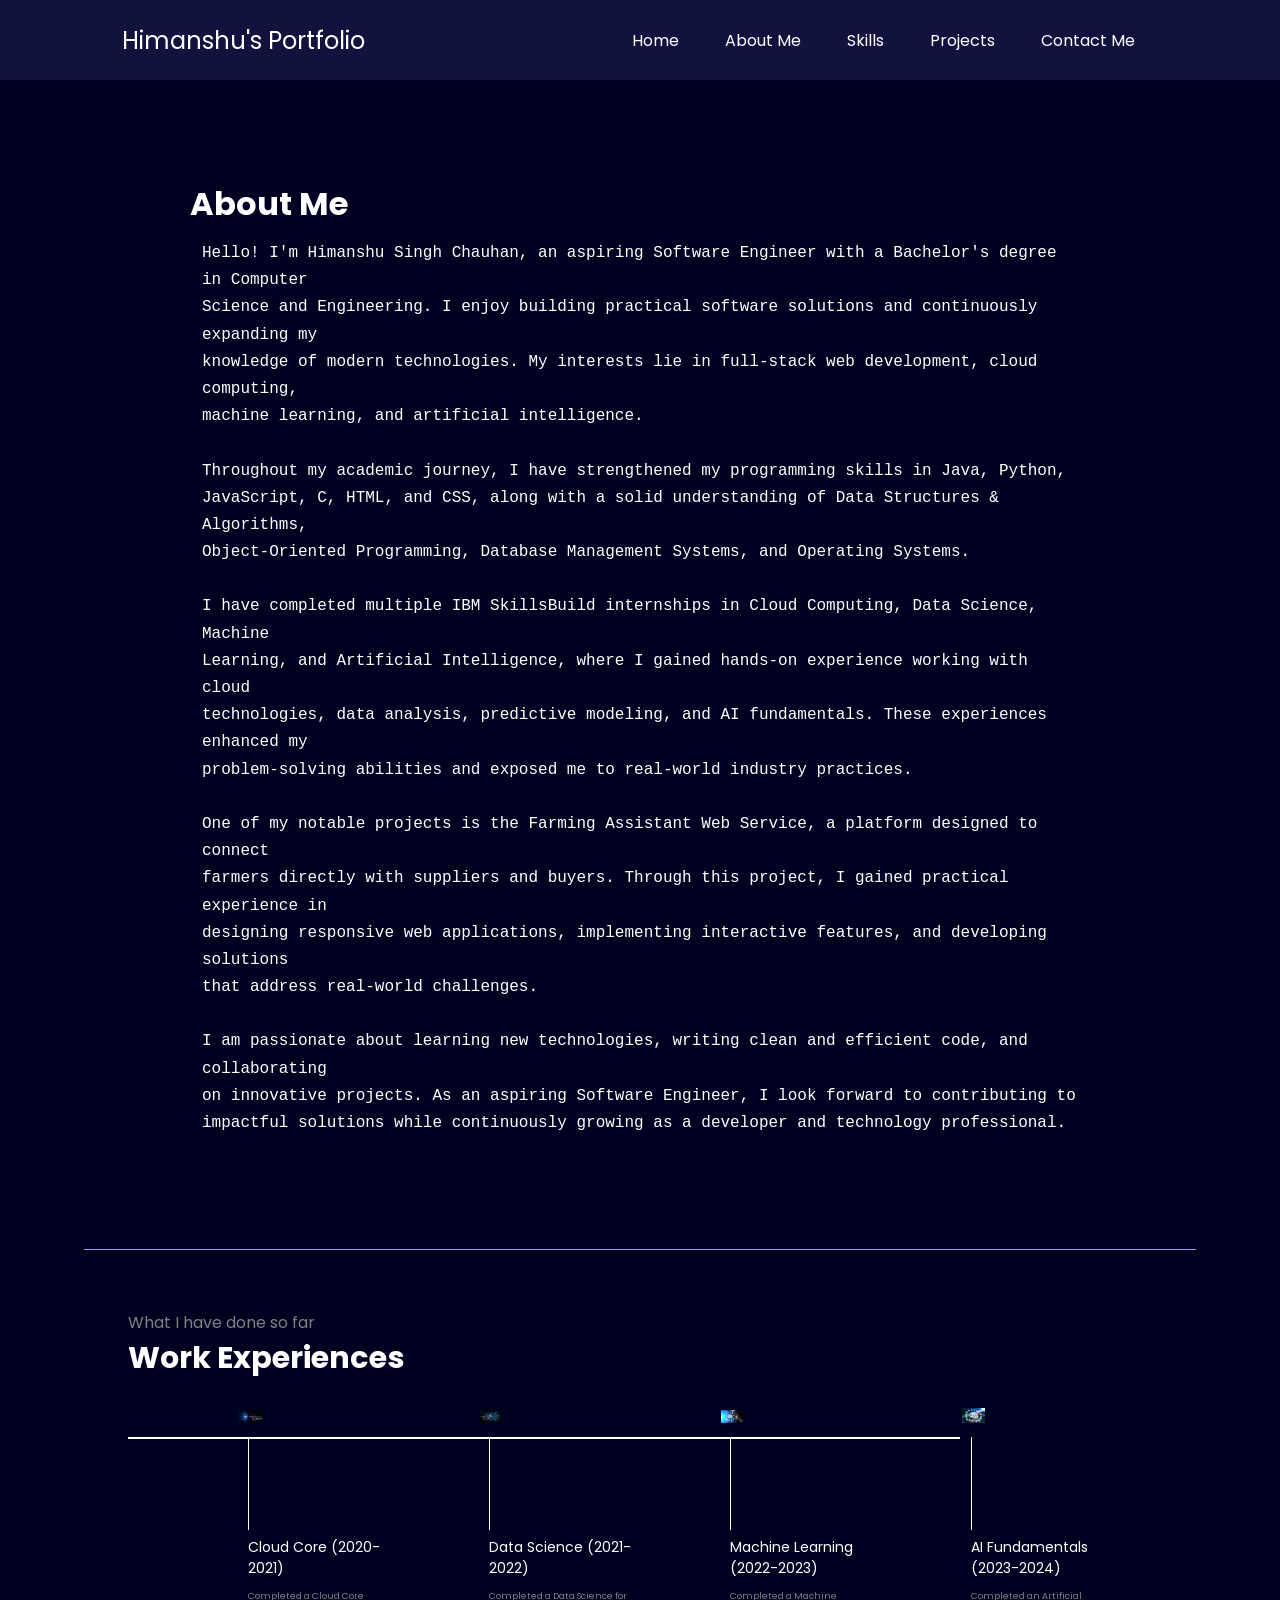
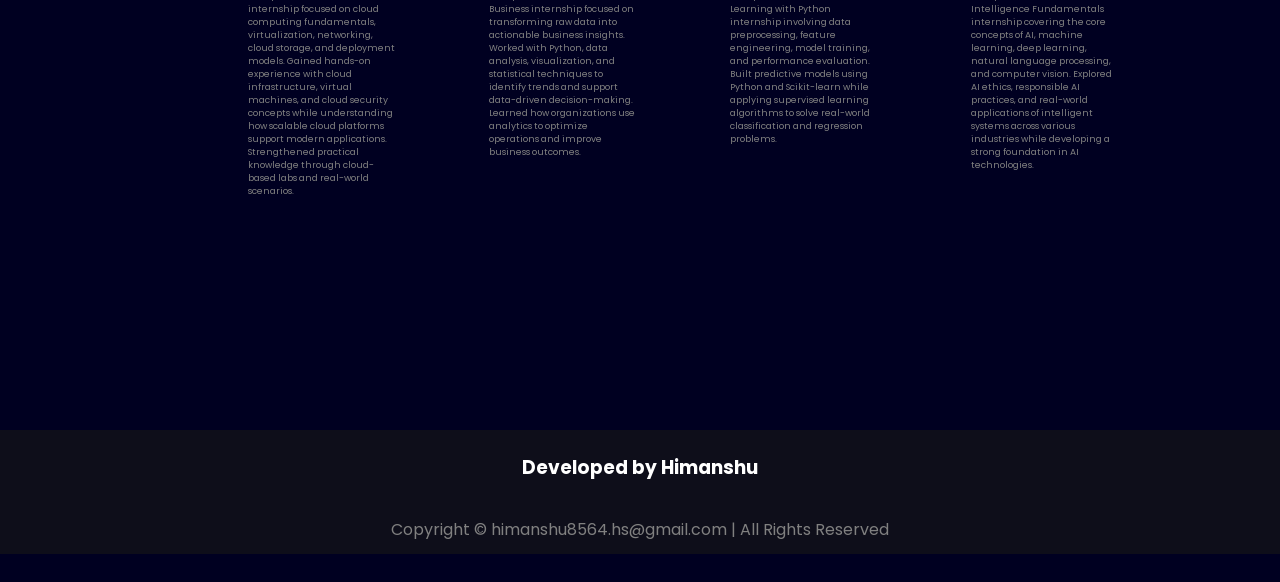
<file: aboutme.html>
<!DOCTYPE html>
<html lang="en">

<head>
    <meta charset="UTF-8">
    <meta name="viewport" content="width=device-width, initial-scale=1.0">
    <title>Himanshu - Developer Portfolio</title>
    <link rel="preconnect" href="https://fonts.googleapis.com">
    <link rel="preconnect" href="https://fonts.gstatic.com" crossorigin>
    <link href="https://fonts.googleapis.com/css2?family=Poppins:wght@400;600;700&display=swap" rel="stylesheet">
    <link rel="stylesheet" href="style.css">
</head>

<body>
    <header>
        <nav>
            <div class="left">Himanshu's Portfolio</div>
            <div class="right">
                <ul>
                    <li><a href="/index.html">Home</a></li>
                    <li><a href="/aboutme.html">About Me</a></li>
                    <li><a href="/skills.html">Skills</a></li>
                    <li><a href="/projects.html">Projects</a></li>
                    <li><a href="/contact.html">Contact Me</a></li>
                </ul>
            </div>
        </nav>
    </header>

    <main>
        <div class="main">
            <div class="aboutme">
                <h1>About Me</h1>
                <p>Hello! I'm Himanshu Singh Chauhan, an aspiring Software Engineer with a Bachelor's degree in Computer
                    Science and Engineering. I enjoy building practical software solutions and continuously expanding my
                    knowledge of modern technologies. My interests lie in full-stack web development, cloud computing,
                    machine learning, and artificial intelligence.

                    Throughout my academic journey, I have strengthened my programming skills in Java, Python,
                    JavaScript, C, HTML, and CSS, along with a solid understanding of Data Structures & Algorithms,
                    Object-Oriented Programming, Database Management Systems, and Operating Systems.

                    I have completed multiple IBM SkillsBuild internships in Cloud Computing, Data Science, Machine
                    Learning, and Artificial Intelligence, where I gained hands-on experience working with cloud
                    technologies, data analysis, predictive modeling, and AI fundamentals. These experiences enhanced my
                    problem-solving abilities and exposed me to real-world industry practices.

                    One of my notable projects is the Farming Assistant Web Service, a platform designed to connect
                    farmers directly with suppliers and buyers. Through this project, I gained practical experience in
                    designing responsive web applications, implementing interactive features, and developing solutions
                    that address real-world challenges.

                    I am passionate about learning new technologies, writing clean and efficient code, and collaborating
                    on innovative projects. As an aspiring Software Engineer, I look forward to contributing to
                    impactful solutions while continuously growing as a developer and technology professional.</p>
            </div>
        </div>
        <hr>
        <section class="secondSection">
            <span class="text-gray"> What I have done so far</span>
            <h1>Work Experiences</h1>

            <div class="box">
                <div class="vertical">
                    <img class="image-top" src="CloudCore.png" alt="">
                    <div class="vertical-title">
                        Cloud Core (2020-2021)
                    </div>
                    <div class="vertical-desc">
                        Completed a Cloud Core internship focused on cloud computing fundamentals, virtualization,
                        networking, cloud storage, and deployment models. Gained hands-on experience with cloud
                        infrastructure, virtual machines, and cloud security concepts while understanding how scalable
                        cloud platforms support modern applications. Strengthened practical knowledge through
                        cloud-based labs and real-world scenarios.
                    </div>
                </div>
                <div class="vertical">
                    <img class="image-top" src="DataScience.png" alt="">
                    <div class="vertical-title">
                        Data Science (2021-2022)
                    </div>
                    <div class="vertical-desc">
                        Completed a Data Science for Business internship focused on transforming raw data into
                        actionable business insights. Worked with Python, data analysis, visualization, and statistical
                        techniques to identify trends and support data-driven decision-making. Learned how organizations
                        use analytics to optimize operations and improve business outcomes.
                    </div>
                </div>
                <div class="vertical">
                    <img class="image-top" src="ML.png" alt="">
                    <div class="vertical-title">
                        Machine Learning (2022-2023)
                    </div>
                    <div class="vertical-desc">
                        Completed a Machine Learning with Python internship involving data preprocessing, feature
                        engineering, model training, and performance evaluation. Built predictive models using Python
                        and Scikit-learn while applying supervised learning algorithms to solve real-world
                        classification and regression problems.
                    </div>
                </div>
                <div class="vertical">
                    <img class="image-top" src="AI.png" alt="">
                    <div class="vertical-title">
                        AI Fundamentals (2023-2024)
                    </div>
                    <div class="vertical-desc">
                        Completed an Artificial Intelligence Fundamentals internship covering the core concepts of AI,
                        machine learning, deep learning, natural language processing, and computer vision. Explored AI
                        ethics, responsible AI practices, and real-world applications of intelligent systems across
                        various industries while developing a strong foundation in AI technologies.
                    </div>
                </div>
        </section>
    </main>
    <footer>
        <div class="footer">
            <div class="footer-first">
                <h3>Developed by Himanshu</h3>
            </div>
        </div>
        <div class="footer-rights">
            Copyright &#169; himanshu8564.hs@gmail.com | All Rights Reserved
        </div>
    </footer>
</body>

</html>
</file>
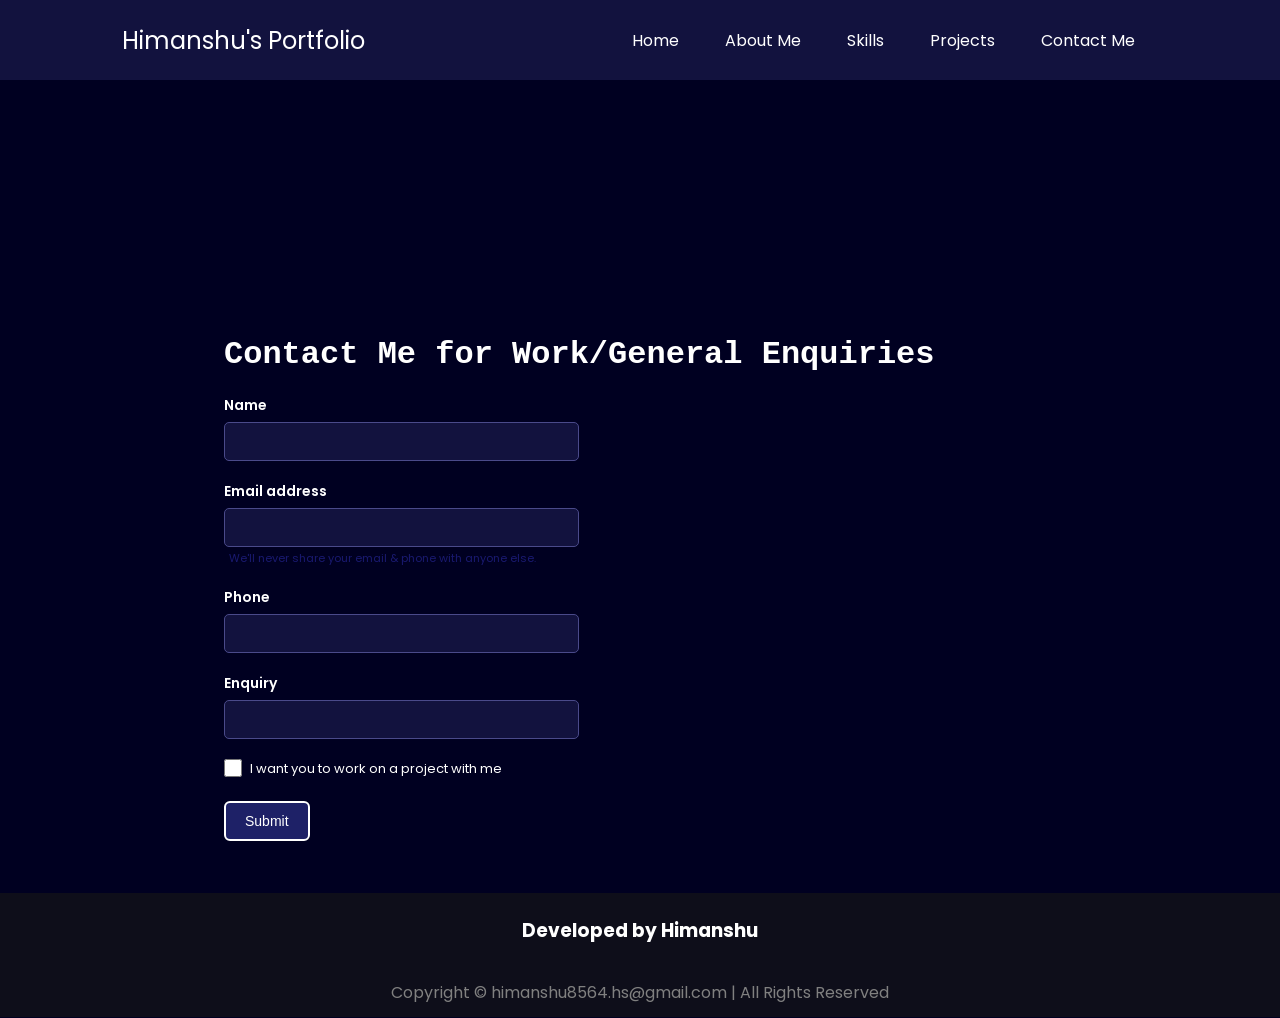
<file: contact.html>
<!DOCTYPE html>
<html lang="en">

<head>
    <meta charset="UTF-8">
    <meta name="viewport" content="width=device-width, initial-scale=1.0">
    <title>Himanshu - Developer Portfolio</title>
    <link rel="preconnect" href="https://fonts.googleapis.com">
    <link rel="preconnect" href="https://fonts.gstatic.com" crossorigin>
    <link href="https://fonts.googleapis.com/css2?family=Poppins:wght@400;600;700&display=swap" rel="stylesheet">
    <link rel="stylesheet" href="style.css">
</head>

<body>
    <header>
        <nav>
            <div class="left">Himanshu's Portfolio</div>
            <div class="right">
                <ul>
                    <li><a href="/index.html">Home</a></li>
                    <li><a href="/aboutme.html">About Me</a></li>
                    <li><a href="/skills.html">Skills</a></li>
                    <li><a href="/projects.html">Projects</a></li>
                    <li><a href="/contact.html">Contact Me</a></li>
                </ul>
            </div>
        </nav>
    </header>

    <main>
        <div class="main">
            <div class="contactform">
                <h1>Contact Me for Work/General Enquiries</h1>
                <form>
                    <div class="mb-3">
                        <label for="clientname" class="form-label">Name</label>
                        <input type="name" class="form-control" id="clientname" aria-describedby="emailHelp">
                    </div>
                    <div class="mb-3">
                        <label for="clientemail" class="form-label">Email address</label>
                        <input type="email" class="form-control" id="clientemail" aria-describedby="emailHelp">
                        <div id="emailHelp" class="form-text">We'll never share your email & phone with anyone else.
                        </div>
                    </div>
                    <div class="mb-3">
                        <label for="clientphone" class="form-label">Phone</label>
                        <input type="phone" class="form-control" id="clientphone">
                    </div>
                    <div class="mb-3">
                        <label for="clientenquiry" class="form-label">Enquiry</label>
                        <input type="text" class="form-control" id="clientenquiry" aria-describedby="emailHelp">
                    </div>
                    <div class="mb-3" id="form-check">
                        <input type="checkbox" class="form-check-input" id="isclient">
                        <label class="form-check-label" for="isclient">I want you to work on a project with me</label>
                    </div>
                    <button type="submit" class="btn btn-primary">Submit</button>
                </form>
            </div>
        </div>
    </main>
    <footer>
        <div class="footer">
            <div class="footer-first">
                <h3>Developed by Himanshu</h3>
            </div>
        </div>
        <div class="footer-rights">
            Copyright &#169; himanshu8564.hs@gmail.com | All Rights Reserved
        </div>
    </footer>
</body>

</html>
</file>
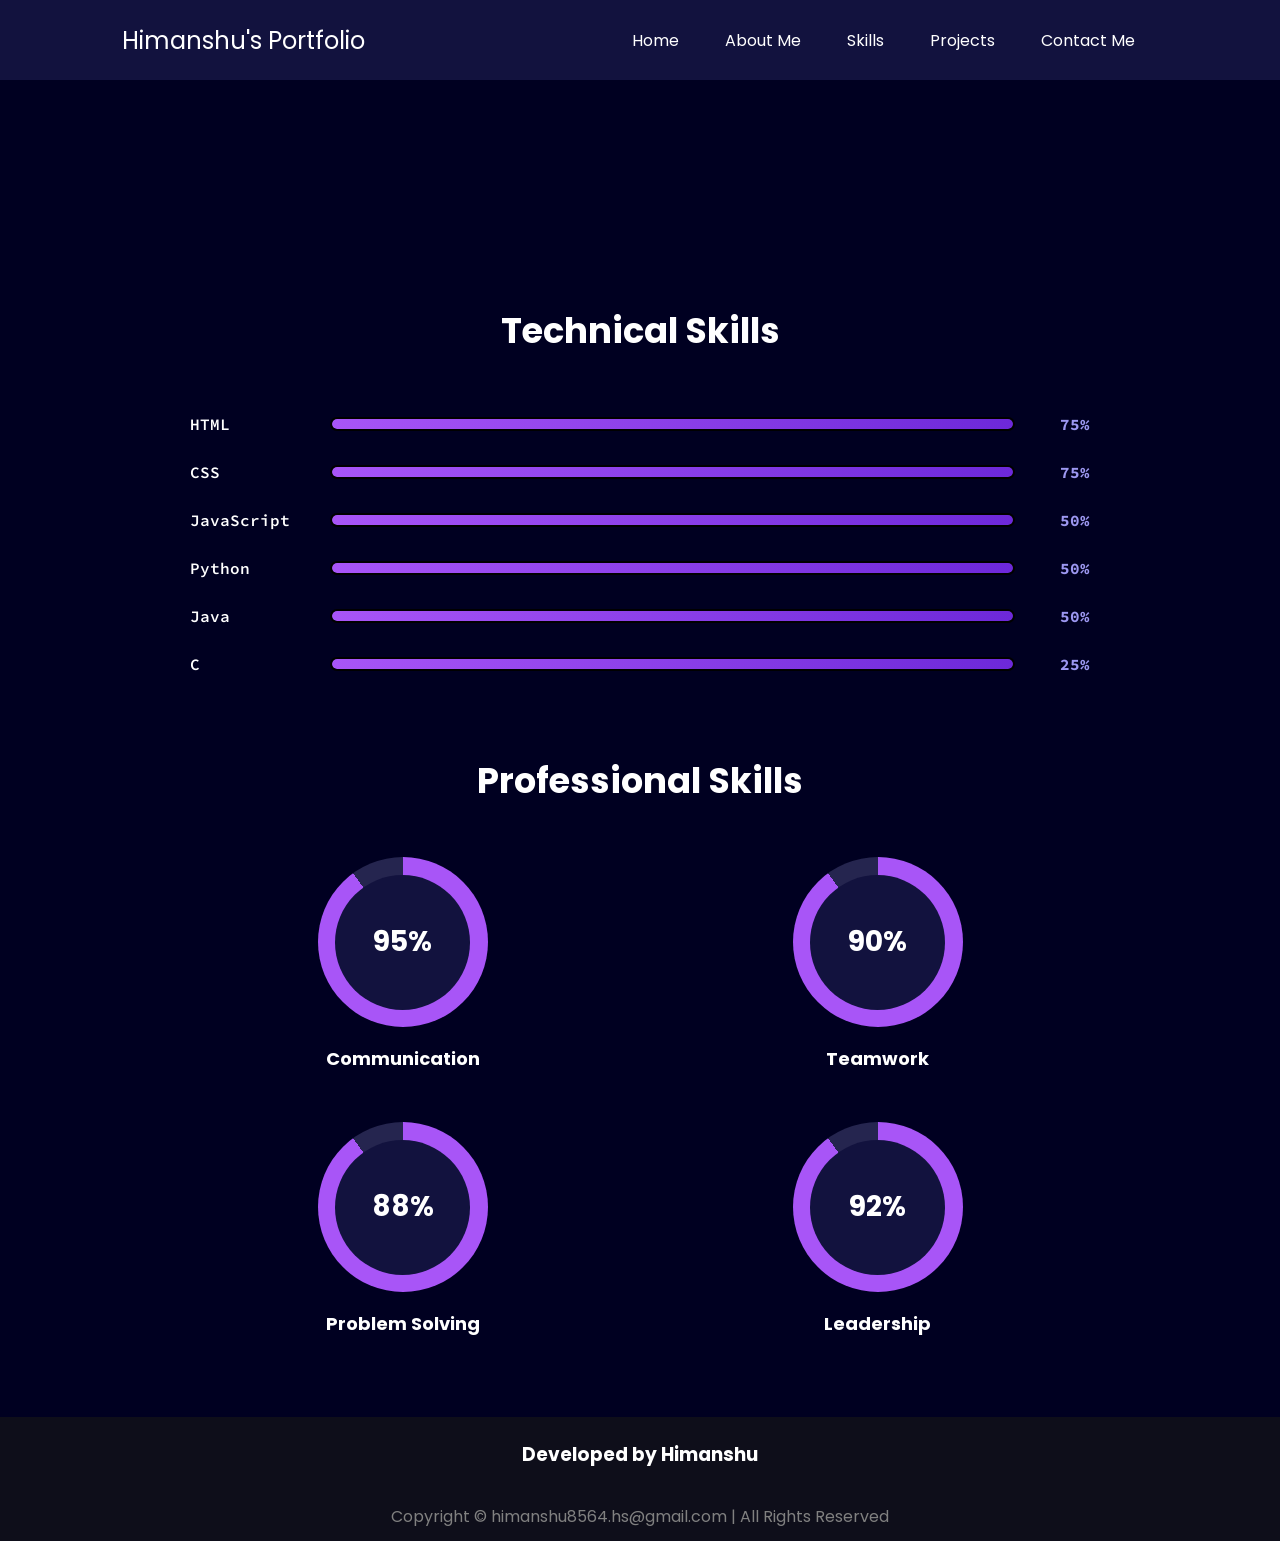
<file: skills.html>
<!DOCTYPE html>
<html lang="en">

<head>
    <meta charset="UTF-8">
    <meta name="viewport" content="width=device-width, initial-scale=1.0">
    <title>Skills - Himanshu's Portfolio</title>
    <link rel="preconnect" href="https://fonts.googleapis.com">
    <link rel="preconnect" href="https://fonts.gstatic.com" crossorigin>
    <link href="https://fonts.googleapis.com/css2?family=Poppins:wght@400;600;700&family=Source+Code+Pro:wght@400;600;900&display=swap" rel="stylesheet">
    <link rel="stylesheet" href="style.css">
</head>

<body>
    <header>
        <nav>
            <div class="left">Himanshu's Portfolio</div>
            <div class="right">
                <ul>
                    <li><a href="/index.html">Home</a></li>
                    <li><a href="/aboutme.html">About Me</a></li>
                    <li><a href="/skills.html">Skills</a></li>
                    <li><a href="/projects.html">Projects</a></li>
                    <li><a href="/contact.html">Contact Me</a></li>
                </ul>
            </div>
        </nav>
    </header>

    <main>
        <div class="skills-container">
            <h2>Technical Skills</h2>
            <div class="skillsitem">
                <span class="skill-label">HTML</span>

                <div class="skills">
                    <div class="skills-fill" style="width:75%"></div>
                </div>

                <span class="skill-percent">75%</span>
            </div>

            <div class="skillsitem">
                <span class="skill-label">CSS</span>

                <div class="skills">
                    <div class="skills-fill" style="width:75%"></div>
                </div>

                <span class="skill-percent">75%</span>
            </div>

            <div class="skillsitem">
                <span class="skill-label">JavaScript</span>

                <div class="skills">
                    <div class="skills-fill" style="width:50%"></div>
                </div>

                <span class="skill-percent">50%</span>
            </div>

            <div class="skillsitem">
                <span class="skill-label">Python</span>

                <div class="skills">
                    <div class="skills-fill" style="width:50%"></div>
                </div>

                <span class="skill-percent">50%</span>
            </div>

            <div class="skillsitem">
                <span class="skill-label">Java</span>

                <div class="skills">
                    <div class="skills-fill" style="width:50%"></div>
                </div>

                <span class="skill-percent">50%</span>
            </div>

            <div class="skillsitem">
                <span class="skill-label">C</span>

                <div class="skills">
                    <div class="skills-fill" style="width:25%"></div>
                </div>

                <span class="skill-percent">25%</span>
            </div>

        </div>
        <div class="professional-heading">
            <h2>Professional Skills</h2>
        </div>
        <div class="professional-skills">

            <div class="circle">
                <div class="outer">
                    <div class="inner">
                        95%
                    </div>
                </div>
                <h4>Communication</h4>
            </div>

            <div class="circle">
                <div class="outer">
                    <div class="inner">
                        90%
                    </div>
                </div>
                <h4>Teamwork</h4>
            </div>

            <div class="circle">
                <div class="outer">
                    <div class="inner">
                        88%
                    </div>
                </div>
                <h4>Problem Solving</h4>
            </div>

            <div class="circle">
                <div class="outer">
                    <div class="inner">
                        92%
                    </div>
                </div>
                <h4>Leadership</h4>
            </div>
    </main>

    <footer>
        <div class="footer">
            <div class="footer-first">
                <h3>Developed by Himanshu</h3>
            </div>
        </div>
        <div class="footer-rights">
            Copyright &#169; himanshu8564.hs@gmail.com | All Rights Reserved
        </div>
    </footer>
</body>

</html>
</file>
<file: style.css>
* {
    margin: 0;
    padding: 0;
}

body {
    background-color: rgb(0, 0, 33);
    color: white;
    font-family: "Poppins", sans-serif;
}

nav {
    display: flex;
    justify-content: space-around;
    align-items: center;
    height: 80px;
    background-color: rgb(18, 18, 62);
}

nav ul {
    display: flex;
    justify-content: center;
}

nav ul li {
    list-style: none;
    margin: 0 23px;
}

nav ul li a {
    text-decoration: none;
    color: white;
}

nav ul li a:hover {
    color: rgb(153, 153, 226);
    font-size: 1.01rem;
}

main hr {
    border: 0;
    background: #9c97f1;
    height: 1.2px;
    margin: 60px 84px;
}

.left {
    font-size: 1.5rem;
}

.firstSection {
    display: flex;
    justify-content: space-around;
    align-items: center;
    margin: 130px 0;

}

.firstSection>div {
    width: 30%;
}

.leftSection {
    font-size: 3rem;
}

.leftSection .button {
    padding: 50px 0;
}

.leftSection .btn {
    display: inline-block;
    padding: 12px 20px;
    background: #1e2167;
    color: white;
    border: 2px solid white;
    border-radius: 6px;
    font-size: 20px;
    cursor: pointer;
    text-decoration: none;
    text-align: center;
    box-sizing: border-box;
}

.rightSection img {
    width: 80%;
}

.purple {
    color: rgb(170, 107, 228);
}

.text-gray {
    color: gray;
}

#element {
    color: rgb(170, 107, 228);
}

.secondSection {
    max-width: 80vw;
    margin: auto;
    height: 80vh;
}

.secondSection h1 {
    font-size: 1.9rem;
}

.secondSection .box {
    background: white;
    width: 65vw;
    height: 2px;
    margin: 56px 0;
    display: flex;
}

.secondSection .vertical {
    height: 93px;
    width: 1px;
    background-color: white;
    margin: 0 120px;
}

.image-top {
    width: 23px;
    position: relative;
    top: -32px;
    left: -9px;
}

.vertical-title {
    position: relative;
    top: 75px;
    width: 150px;
    font-size: 14px;
}

.vertical-desc {
    position: relative;
    top: 86px;
    color: gray;
    width: 150px;
    font-size: 9px;
}

footer {
    background-color: #0e0e1a;
}

.footer {
    display: flex;
    padding: 23px 122px;
    justify-content: space-evenly;
}

.footer ul {
    list-style: none;
}

.footer>div {
    width: px;
}

footer .footer-rights {
    text-align: center;
    color: gray;
    padding: 12px 0;
}

.contactform {
    padding: 0 34px;
    padding-top: 144px;
    font-family: "Poppins", sans-serif;
}

.contactform h1 {
    font-family: 'Source Code Pro', monospace;
    padding: 12px 0;
}

.contactform form div {
    padding: 10px 0;
    display: flex;
    flex-direction: column;
}

.contactform form div input {
    width: 26vw;
    border-radius: 5px;
    margin: 6px 0 0 0;
    padding: 3px;
}

#emailHelp {
    font-size: 11px;
    color: midnightblue;
    margin: 0 5px;
    padding: 3px 0 0 0;
}

#form-check {
    flex-direction: row;
}

#form-check input {
    width: 24px;
    margin: 3px 0;
}

.btn {
    display: inline-block;
    padding: 10px 19px;
    background: #1e2167;
    color: white;
    border: 2px solid white;
    border-radius: 6px;
    font-size: 14px;
    cursor: pointer;
    text-decoration: none;
    text-align: center;
    box-sizing: border-box;
    margin: 12px 0;
}

.aboutme h2 {
    font-family: Poppins, sans-serif;
    margin: 12px;
}

.aboutme p {
    font-family: Source Code Pro, monospace;
    margin: 12px;
}

.project-card-wide {
    grid-column: span 2;
    display: flex;
    flex-direction: column;
}

.project-thumb-grid {
    display: grid;
    grid-template-columns: repeat(4, 1fr);
    gap: 6px;
    padding: 6px;
}

.thumb {
    width: 100%;
    height: 110px;
    object-fit: cover;
    object-position: top;
    border-radius: 4px;
    cursor: pointer;
    transition: transform 0.2s ease, opacity 0.2s ease;
}

.thumb:hover {
    transform: scale(1.04);
    opacity: 0.85;
}

.project-card-wide .project-content {
    width: 100%;
}

.lightbox {
    display: none;
    position: fixed;
    top: 0;
    left: 0;
    width: 100%;
    height: 100%;
    background: rgba(0, 0, 0, 0.85);
    z-index: 999;
    align-items: center;
    justify-content: center;
    cursor: zoom-out;
}

.lightbox.active {
    display: flex;
}

.lightbox img {
    max-width: 90%;
    max-height: 85%;
    border-radius: 6px;
    box-shadow: 0 0 30px rgba(0, 0, 0, 0.6);
}

.lightbox-close {
    position: absolute;
    top: 24px;
    right: 36px;
    font-size: 36px;
    color: white;
    cursor: pointer;
}

@media (max-width: 700px) {
    .project-card-wide {
        grid-column: span 1;
    }

    .project-thumb-grid {
        grid-template-columns: repeat(3, 1fr);
    }

    .thumb {
        height: 80px;
    }
}

/* === Skills Page Additions === */

main h2 {
    font-family: "Poppins", sans-serif;
    padding: 144px 34px 12px 34px;
}

.skills-container {
    max-width: 500px;
    margin: 0 auto;
    padding: 24px 12px 80px 12px;
}

.skillsitem {
    display: flex;
    align-items: center;
    justify-content: space-between;
    font-family: "Source Code Pro", monospace;
    font-weight: 900;
    margin-bottom: 22px;
}

.skill-label {
    width: 110px;
    flex-shrink: 0;
}

/* Track: same as your existing .skills, but no longer carries the color directly */
.skills {
    width: 265px;
    height: 6px;
    background-color: rgb(40, 40, 70);
    border: 2px solid black;
    border-radius: 3px;
    overflow: hidden;
}

/* Fill: animates in on load, color comes from the level class (.hundred, .s5, etc) */
.skills-fill {
    height: 100%;
    width: 0;
    border-radius: 3px;
    animation: fillIn 1s ease forwards;
    animation-delay: 0.15s;
}

@keyframes fillIn {
    to {
        width: 100%;
    }
}

/* Level classes now control the fill's final width as a % of the track, not a fixed px width */
.hundred {
    --w: 100%;
    background-color: blueviolet;
}

.s5 {
    --w: 75%;
    background-color: orange;
}

.fifty {
    --w: 50%;
    background-color: aqua;
}

.t5 {
    --w: 30%;
    background-color: yellow;
}

.hundred,
.s5,
.fifty,
.t5 {
    animation-name: fillInVar;
}

@keyframes fillInVar {
    to {
        width: var(--w);
    }
}

@media (prefers-reduced-motion: reduce) {
    .skills-fill {
        animation: none;
        width: var(--w);
    }
}

@media (max-width: 600px) {
    .skills-container {
        max-width: 90vw;
    }

    .skills {
        width: 55vw;
    }
}
/* === Responsive Fixes === */

@media (max-width: 768px) {

    nav {
        flex-direction: column;
        height: auto;
        padding: 16px 0;
    }

    nav ul {
        flex-wrap: wrap;
        justify-content: center;
        margin-top: 10px;
    }

    nav ul li {
        margin: 6px 14px;
    }

    .firstSection {
        flex-direction: column;
        margin: 60px 0;
        text-align: center;
    }

    .firstSection>div {
        width: 90%;
    }

    .leftSection {
        font-size: 2rem;
    }

    .leftSection .buttons {
        display: flex;
        flex-direction: column;
        align-items: center;
        gap: 14px;
        padding: 30px 0;
    }

    .rightSection {
        margin-top: 30px;
    }

    .rightSection img {
        width: 60%;
    }

    .secondSection {
        max-width: 92vw;
        height: auto;
        padding-bottom: 40px;
    }

    .secondSection .box {
        width: 88vw;
        flex-direction: column;
        height: auto;
        align-items: center;
    }

    .secondSection .vertical {
        margin: 30px 0;
        height: 1px;
        width: 80%;
    }

    .image-top,
    .vertical-title,
    .vertical-desc {
        position: static;
        margin-top: 8px;
    }

    .footer {
        flex-direction: column;
        align-items: center;
        text-align: center;
        gap: 24px;
        padding: 30px 24px;
    }

    .contactform {
        padding: 20px;
        padding-top: 100px;
    }

    .contactform form div input {
        width: 100%;
    }

    .project-card-wide {
        grid-column: span 1;
    }
}

@media (max-width: 480px) {

    .leftSection {
        font-size: 1.6rem;
    }

    nav ul li {
        margin: 6px 10px;
        font-size: 0.9rem;
    }

    .skill-label {
        width: 90px;
        font-size: 0.85rem;
    }

    .skills {
        width: 50vw;
    }
}
/* === About Me page fixes === */

.main {
    max-width: 900px;
    margin: 0 auto;
    padding: 100px 24px 40px 24px;
}

.aboutme p {
    line-height: 1.7;
    white-space: pre-line;
}

/* === Projects page fixes === */

.projectsSection {
    max-width: 1000px;
    margin: 0 auto;
    padding: 100px 24px 60px 24px;
}

.project-content {
    padding: 16px 4px;
}

.project-desc {
    line-height: 1.7;
    white-space: pre-line;
    color: #c9c9da;
    font-size: 0.95rem;
}

.project-title {
    margin-bottom: 8px;
}

.project-tags {
    display: flex;
    flex-wrap: wrap;
    gap: 8px;
    margin: 16px 0;
}

.tag {
    background: rgb(40, 40, 80);
    border: 1px solid #9c97f1;
    color: #c9c5ff;
    font-size: 12px;
    padding: 4px 10px;
    border-radius: 12px;
}

.project-links {
    margin-top: 12px;
}

/* === Contact form custom styling (dark theme, no Bootstrap) === */

.contactform .form-label {
    font-weight: 600;
    font-size: 14px;
}

.contactform .form-control {
    width: 26vw;
    background: rgb(18, 18, 62);
    color: white;
    border: 1px solid #4a4a8a;
    border-radius: 5px;
    margin: 6px 0 0 0;
    padding: 8px 10px;
    font-family: "Poppins", sans-serif;
    font-size: 14px;
}

.contactform .form-control:focus {
    outline: none;
    border-color: #9c97f1;
}

.contactform .form-text {
    font-size: 11px;
    color: #9c97f1;
    margin: 4px 0 0 0;
}

#form-check .form-check-input {
    width: 18px;
    height: 18px;
    margin: 0 8px 0 0;
    accent-color: #1e2167;
}

#form-check .form-check-label {
    font-size: 13px;
}

.btn-primary {
    display: inline-block;
    padding: 10px 19px;
    background: #1e2167;
    color: white;
    border: 2px solid white;
    border-radius: 6px;
    font-size: 14px;
    cursor: pointer;
    margin: 12px 0;
}

.btn-primary:hover {
    background: #2a2e8f;
}

/* === Responsive: about me, projects, contact === */

@media (max-width: 768px) {

    .main {
        padding: 80px 16px 30px 16px;
    }

    .projectsSection {
        padding: 80px 16px 40px 16px;
    }

    .project-thumb-grid {
        grid-template-columns: repeat(2, 1fr);
    }

    .contactform .form-control {
        width: 100%;
    }

    .contactform {
        padding-top: 100px;
    }
}

@media (max-width: 480px) {

    .project-thumb-grid {
        grid-template-columns: repeat(2, 1fr);
        gap: 4px;
    }

    .thumb {
        height: 70px;
    }

    .project-desc {
        font-size: 0.85rem;
    }

    .aboutme p {
        font-size: 0.9rem;
    }
}
/* === About Me page fixes === */

.main {
    max-width: 900px;
    margin: 0 auto;
    padding: 100px 24px 40px 24px;
}

.aboutme p {
    line-height: 1.7;
    white-space: pre-line;
}

/* === Projects page fixes === */

.projectsSection {
    max-width: 1000px;
    margin: 0 auto;
    padding: 100px 24px 60px 24px;
}

.project-content {
    padding: 16px 4px;
}

.project-desc {
    line-height: 1.7;
    white-space: pre-line;
    color: #c9c9da;
    font-size: 0.95rem;
}

.project-title {
    margin-bottom: 8px;
}

.project-tags {
    display: flex;
    flex-wrap: wrap;
    gap: 8px;
    margin: 16px 0;
}

.tag {
    background: rgb(40, 40, 80);
    border: 1px solid #9c97f1;
    color: #c9c5ff;
    font-size: 12px;
    padding: 4px 10px;
    border-radius: 12px;
}

.project-links {
    margin-top: 12px;
}

/* === Contact form custom styling (dark theme, no Bootstrap) === */

.contactform .form-label {
    font-weight: 600;
    font-size: 14px;
}

.contactform .form-control {
    width: 26vw;
    background: rgb(18, 18, 62);
    color: white;
    border: 1px solid #4a4a8a;
    border-radius: 5px;
    margin: 6px 0 0 0;
    padding: 8px 10px;
    font-family: "Poppins", sans-serif;
    font-size: 14px;
}

.contactform .form-control:focus {
    outline: none;
    border-color: #9c97f1;
}

.contactform .form-text {
    font-size: 11px;
    color: #9c97f1;
    margin: 4px 0 0 0;
}

#form-check .form-check-input {
    width: 18px;
    height: 18px;
    margin: 0 8px 0 0;
    accent-color: #1e2167;
}

#form-check .form-check-label {
    font-size: 13px;
}

.btn-primary {
    display: inline-block;
    padding: 10px 19px;
    background: #1e2167;
    color: white;
    border: 2px solid white;
    border-radius: 6px;
    font-size: 14px;
    cursor: pointer;
    margin: 12px 0;
}

.btn-primary:hover {
    background: #2a2e8f;
}

/* === Responsive: about me, projects, contact === */

@media (max-width: 768px) {

    .main {
        padding: 80px 16px 30px 16px;
    }

    .secondSection {
        max-width: 92vw;
        height: auto;
        padding-bottom: 60px;
    }

    .secondSection .box {
        flex-direction: column;
        width: 100%;
        height: auto;
        background: none;
        align-items: stretch;
        gap: 40px;
        margin: 30px 0;
    }

    .secondSection .vertical {
        width: 100%;
        height: auto;
        background: none;
        margin: 0;
        padding-bottom: 20px;
        border-bottom: 1px solid rgba(255, 255, 255, 0.15);
        display: flex;
        flex-direction: column;
        align-items: flex-start;
    }

    .secondSection .vertical:last-child {
        border-bottom: none;
    }

    .image-top {
        position: static;
        width: 28px;
        margin-bottom: 10px;
    }

    .vertical-title {
        position: static;
        width: 100%;
        font-size: 15px;
        font-weight: 600;
        margin-bottom: 6px;
    }

    .vertical-desc {
        position: static;
        width: 100%;
        font-size: 12px;
        line-height: 1.6;
    }

    .projectsSection {
        padding: 80px 16px 40px 16px;
    }

    .project-thumb-grid {
        grid-template-columns: repeat(2, 1fr);
    }

    .contactform .form-control {
        width: 100%;
    }

    .contactform {
        padding-top: 100px;
    }
}

@media (max-width: 480px) {

    .project-thumb-grid {
        grid-template-columns: repeat(2, 1fr);
        gap: 4px;
    }

    .thumb {
        height: 70px;
    }

    .project-desc {
        font-size: 0.85rem;
    }

    .aboutme p {
        font-size: 0.9rem;
    }
}
/* === Responsive Fixes === */

@media (max-width: 768px) {

    nav {
        flex-direction: column;
        height: auto;
        padding: 16px 0;
    }

    nav ul {
        flex-wrap: wrap;
        justify-content: center;
        margin-top: 10px;
    }

    nav ul li {
        margin: 6px 14px;
    }

    .firstSection {
        flex-direction: column;
        margin: 60px 0;
        text-align: center;
    }

    .firstSection>div {
        width: 90%;
    }

    .leftSection {
        font-size: 2rem;
    }

    .leftSection .buttons {
        display: flex;
        flex-direction: column;
        align-items: center;
        gap: 14px;
        padding: 30px 0;
    }

    .rightSection {
        margin-top: 30px;
    }

    .rightSection img {
        width: 60%;
    }

    .footer {
        flex-direction: column;
        align-items: center;
        text-align: center;
        gap: 24px;
        padding: 30px 24px;
    }

    .contactform {
        padding: 20px;
        padding-top: 100px;
    }

    .contactform form div input {
        width: 100%;
    }

    .project-card-wide {
        grid-column: span 1;
    }
}

@media (max-width: 480px) {

    .leftSection {
        font-size: 1.6rem;
    }

    nav ul li {
        margin: 6px 10px;
        font-size: 0.9rem;
    }

    .skill-label {
        width: 90px;
        font-size: 0.85rem;
    }

    .skills {
        width: 50vw;
    }
}
/* === Responsive Fixes === */

@media (max-width: 768px) {

    nav {
        flex-direction: column;
        height: auto;
        padding: 16px 0;
    }

    nav ul {
        flex-wrap: wrap;
        justify-content: center;
        margin-top: 10px;
    }

    nav ul li {
        margin: 6px 14px;
    }

    .firstSection {
        flex-direction: column;
        margin: 60px 0;
        text-align: center;
    }

    .firstSection>div {
        width: 90%;
    }

    .leftSection {
        font-size: 2rem;
    }

    .leftSection .buttons {
        display: flex;
        flex-direction: column;
        align-items: center;
        gap: 14px;
        padding: 30px 0;
    }

    .rightSection {
        margin-top: 30px;
    }

    .rightSection img {
        width: 60%;
    }

    .footer {
        flex-direction: column;
        align-items: center;
        text-align: center;
        gap: 24px;
        padding: 30px 24px;
    }

    .contactform {
        padding: 20px;
        padding-top: 100px;
    }

    .contactform form div input {
        width: 100%;
    }

    .project-card-wide {
        grid-column: span 1;
    }
}

@media (max-width: 480px) {

    .leftSection {
        font-size: 1.6rem;
    }

    nav ul li {
        margin: 6px 10px;
        font-size: 0.9rem;
    }

    .skill-label {
        width: 90px;
        font-size: 0.85rem;
    }

    .skills {
        width: 50vw;
    }

    main h2 {
        padding: 100px 24px 8px 24px;
    }

    .skills-container {
        padding: 16px 12px 24px 12px;
    }

    .skillsitem {
        margin-bottom: 14px;
    }
}
/* === Responsive Fixes === */

@media (max-width: 768px) {

    main h2 {
        padding: 100px 24px 8px 24px;
    }

    .skills-container {
        padding: 16px 12px 24px 12px;
    }

    .skillsitem {
        margin-bottom: 14px;
    }

    nav {
        flex-direction: column;
        height: auto;
        padding: 16px 0;
    }

    nav ul {
        flex-wrap: wrap;
        justify-content: center;
        margin-top: 10px;
    }

    nav ul li {
        margin: 6px 14px;
    }

    .firstSection {
        flex-direction: column;
        margin: 60px 0;
        text-align: center;
    }

    .firstSection>div {
        width: 90%;
    }

    .leftSection {
        font-size: 2rem;
    }

    .leftSection .buttons {
        display: flex;
        flex-direction: column;
        align-items: center;
        gap: 14px;
        padding: 30px 0;
    }

    .rightSection {
        margin-top: 30px;
    }

    .rightSection img {
        width: 60%;
    }

    .footer {
        flex-direction: column;
        align-items: center;
        text-align: center;
        gap: 24px;
        padding: 30px 24px;
    }

    .contactform {
        padding: 20px;
        padding-top: 100px;
    }

    .contactform form div input {
        width: 100%;
    }

    .project-card-wide {
        grid-column: span 1;
    }
}

@media (max-width: 480px) {

    .leftSection {
        font-size: 1.6rem;
    }

    nav ul li {
        margin: 6px 10px;
        font-size: 0.9rem;
    }

    .skill-label {
        width: 90px;
        font-size: 0.85rem;
    }

    .skills {
        width: 50vw;
    }
}
/* === Fix: prevent blank gap below footer on short pages (mobile) === */

html, body {
    height: 100%;
}

body {
    min-height: 100vh;
    display: flex;
    flex-direction: column;
}

main {
    flex: 1;
}


.main {
    max-width: 900px;
    margin: 0 auto;
    padding: 100px 24px 40px 24px;
}

.aboutme p {
    line-height: 1.7;
    white-space: pre-line;
}

/* === Projects page fixes === */

.projectsSection {
    max-width: 1000px;
    margin: 0 auto;
    padding: 100px 24px 60px 24px;
}

.project-content {
    padding: 16px 4px;
}

.project-desc {
    line-height: 1.7;
    white-space: pre-line;
    color: #c9c9da;
    font-size: 0.95rem;
}

.project-title {
    margin-bottom: 8px;
}

.project-tags {
    display: flex;
    flex-wrap: wrap;
    gap: 8px;
    margin: 16px 0;
}

.tag {
    background: rgb(40, 40, 80);
    border: 1px solid #9c97f1;
    color: #c9c5ff;
    font-size: 12px;
    padding: 4px 10px;
    border-radius: 12px;
}

.project-links {
    margin-top: 12px;
}

/* === Contact form custom styling (dark theme, no Bootstrap) === */

.contactform .form-label {
    font-weight: 600;
    font-size: 14px;
}

.contactform .form-control {
    width: 26vw;
    background: rgb(18, 18, 62);
    color: white;
    border: 1px solid #4a4a8a;
    border-radius: 5px;
    margin: 6px 0 0 0;
    padding: 8px 10px;
    font-family: "Poppins", sans-serif;
    font-size: 14px;
}

.contactform .form-control:focus {
    outline: none;
    border-color: #9c97f1;
}

.contactform .form-text {
    font-size: 11px;
    color: #9c97f1;
    margin: 4px 0 0 0;
}

#form-check .form-check-input {
    width: 18px;
    height: 18px;
    margin: 0 8px 0 0;
    accent-color: #1e2167;
}

#form-check .form-check-label {
    font-size: 13px;
}

.btn-primary {
    display: inline-block;
    padding: 10px 19px;
    background: #1e2167;
    color: white;
    border: 2px solid white;
    border-radius: 6px;
    font-size: 14px;
    cursor: pointer;
    margin: 12px 0;
}

.btn-primary:hover {
    background: #2a2e8f;
}

/* === Responsive: about me, projects, contact === */

@media (max-width: 768px) {

    .main {
        padding: 80px 16px 30px 16px;
    }

    .secondSection {
        max-width: 92vw;
        height: auto;
        padding-bottom: 60px;
    }

    .secondSection .box {
        flex-direction: column;
        width: 100%;
        height: auto;
        background: none;
        align-items: stretch;
        gap: 40px;
        margin: 30px 0;
    }

    .secondSection .vertical {
        width: 100%;
        height: auto;
        background: none;
        margin: 0;
        padding-bottom: 20px;
        border-bottom: 1px solid rgba(255, 255, 255, 0.15);
        display: flex;
        flex-direction: column;
        align-items: flex-start;
    }

    .secondSection .vertical:last-child {
        border-bottom: none;
    }

    .image-top {
        position: static;
        width: 28px;
        margin-bottom: 10px;
    }

    .vertical-title {
        position: static;
        width: 100%;
        font-size: 15px;
        font-weight: 600;
        margin-bottom: 6px;
    }

    .vertical-desc {
        position: static;
        width: 100%;
        font-size: 12px;
        line-height: 1.6;
    }

    .projectsSection {
        padding: 80px 16px 40px 16px;
    }

    .project-thumb-grid {
        grid-template-columns: repeat(2, 1fr);
    }

    .contactform .form-control {
        width: 100%;
    }

    .contactform {
        padding-top: 100px;
    }
}

@media (max-width: 480px) {

    .project-thumb-grid {
        grid-template-columns: repeat(2, 1fr);
        gap: 4px;
    }

    .thumb {
        height: 70px;
    }

    .project-desc {
        font-size: 0.85rem;
    }

    .aboutme p {
        font-size: 0.9rem;
    }
}

/* =======================
   SKILLS PAGE
======================= */

.skills-container{
    max-width:900px;
    margin:80px auto 40px;
    padding:0 20px;
}

.skills-container h2,
.professional-heading h2{
    text-align:center;
    font-size:2.2rem;
    color:#fff;
    margin-bottom:45px;
}

.skillsitem{
    display:flex;
    align-items:center;
    gap:20px;
    margin-bottom:28px;
}

.skill-label{
    width:120px;
    font-weight:600;
    color:#fff;
}

.skills{
    flex:1;
    height:10px;
    background:#25254f;
    border-radius:30px;
    overflow:hidden;
}

.skills-fill{
    height:100%;
    background:linear-gradient(90deg,#a855f7,#6d28d9);
    border-radius:30px;
    transition:1s;
}

.skill-percent{
    width:55px;
    text-align:right;
    color:#9c97f1;
    font-weight:bold;
}

.professional-heading{
    width:100%;
    text-align:center;
    margin:80px auto 50px;
}

.professional-heading h2{
    padding:0;
    margin:0;
}

.professional-skills{
    width:900px;
    max-width:95%;
    margin:0 auto 80px;
    display:grid;
    grid-template-columns:repeat(2,1fr);
    gap:50px;
    justify-items:center;
}

.circle{
    text-align:center;
}

.outer{
    width:170px;
    height:170px;
    border-radius:50%;
    background:conic-gradient(#a855f7 90%, #25254f 0);
    display:flex;
    justify-content:center;
    align-items:center;
}

.inner{
    width:135px;
    height:135px;
    background:rgb(18,18,62);
    border-radius:50%;
    display:flex;
    justify-content:center;
    align-items:center;
    font-size:28px;
    font-weight:700;
    color:white;
}

.circle h4{
    margin-top:18px;
    font-size:18px;
    color:#fff;
}

/* =======================
   PROJECTS PAGE
======================= */

.projectsSection{
    width:90%;
    max-width:1200px;
    margin:80px auto;
}

.projectsSection h1{
    font-size:2.2rem;
    margin-bottom:40px;
}

.project-card{
    background:rgb(18,18,62);
    border:1px solid rgba(156,151,241,.25);
    border-radius:15px;
    padding:25px;
    margin-bottom:40px;
    box-shadow:0 8px 20px rgba(0,0,0,.35);
}

.project-title{
    color:#aa6be4;
    font-size:1.5rem;
    margin-bottom:15px;
}

.project-desc{
    color:#d6d6e8;
    line-height:1.8;
    font-size:.95rem;
}

.project-tags{
    margin:20px 0;
    display:flex;
    flex-wrap:wrap;
    gap:10px;
}

.tag{
    background:#1e2167;
    border:1px solid #9c97f1;
    color:#fff;
    padding:6px 14px;
    border-radius:25px;
    font-size:.8rem;
}

.project-links .btn{
    background:#1e2167;
    color:#fff;
    border:2px solid #fff;
    transition:.3s;
}

.project-links .btn:hover{
    background:#aa6be4;
    border-color:#aa6be4;
}

@media(max-width:768px){

    .skillsitem{
        flex-wrap:wrap;
        gap:10px;
    }

    .skill-label{
        width:100%;
    }

    .skill-percent{
        width:auto;
    }

    .professional-skills{
        grid-template-columns:1fr;
        gap:35px;
    }

    .outer{
        width:150px;
        height:150px;
    }

    .inner{
        width:120px;
        height:120px;
        font-size:24px;
    }

    .project-card{
        padding:18px;
    }

    .project-title{
        font-size:1.3rem;
    }
}
</file>
